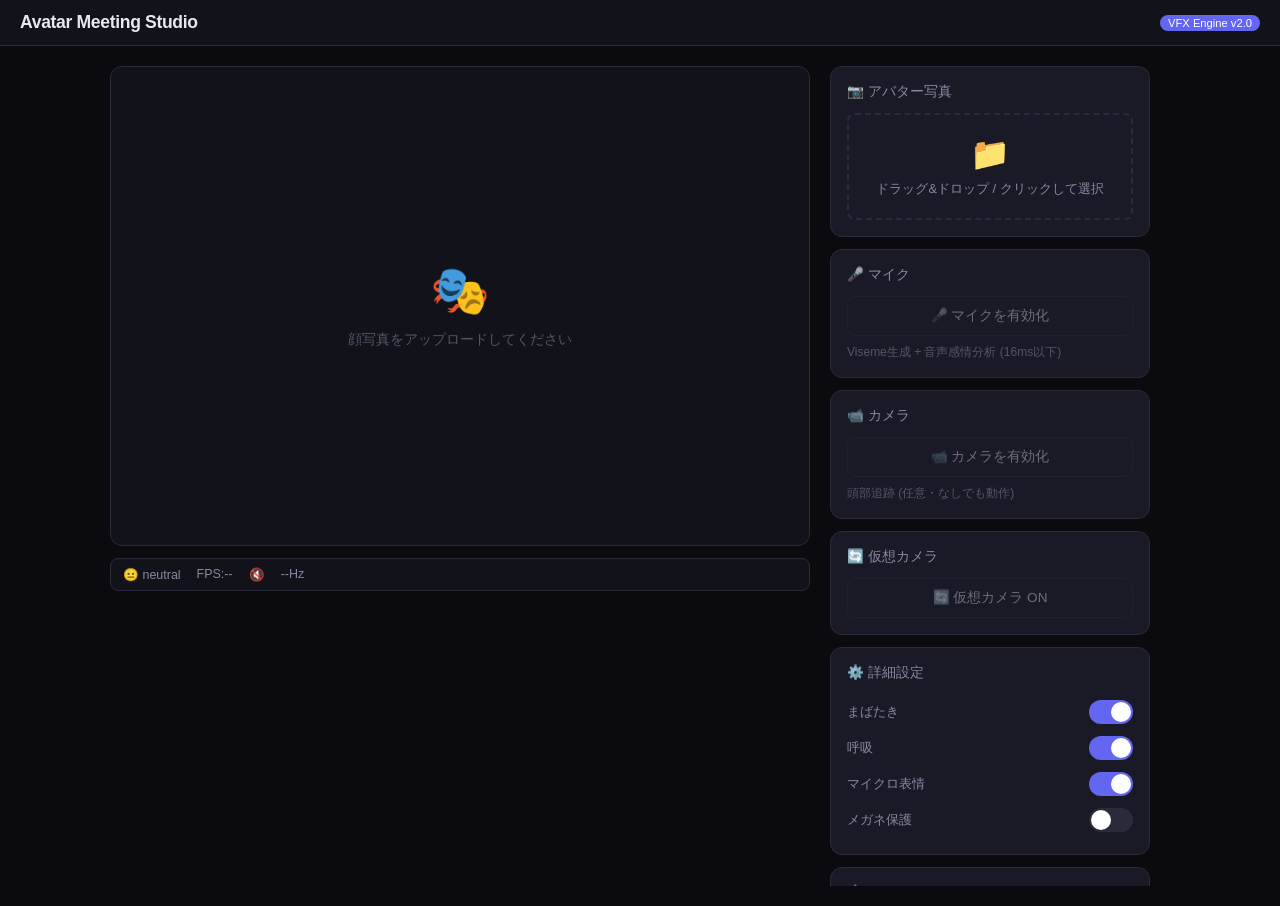
<file: avatar-meeting-v2/frontend/index.html>
<!DOCTYPE html>
<html lang="ja">
<head>
  <meta charset="UTF-8">
  <meta name="viewport" content="width=device-width, initial-scale=1.0, viewport-fit=cover">
  <title>Avatar Meeting Studio v2</title>
  <link rel="stylesheet" href="css/style.css?v=3">
</head>
<body>

  <!-- Header -->
  <header class="header">
    <h1>Avatar Meeting Studio</h1>
    <span class="badge">VFX Engine v2.0</span>
  </header>

  <!-- Main layout -->
  <div class="main">

    <!-- Left: Viewport -->
    <div class="viewport">
      <div class="canvas-wrap">
        <div id="ph" class="placeholder">
          <div class="icon">🎭</div>
          <p>顔写真をアップロードしてください</p>
        </div>
        <canvas id="av"></canvas>
        <div id="lb" class="live-badge">
          <span class="live-dot"></span>
          LIVE
        </div>
      </div>

      <!-- Audio visualizer -->
      <div id="vw" class="viz-wrap"></div>

      <!-- Status bar -->
      <div class="status-bar">
        <span id="se">😐 neutral</span>
        <span id="sf">FPS:--</span>
        <span id="ss">🔇</span>
        <span id="sh">--Hz</span>
      </div>
    </div>

    <!-- Right: Controls -->
    <div class="controls">

      <!-- Upload -->
      <div class="card">
        <h3>📷 アバター写真</h3>
        <div id="ua" class="upload-area">
          <div class="icon">📁</div>
          <p>ドラッグ&amp;ドロップ / クリックして選択</p>
          <img id="th" alt="preview">
        </div>
        <input type="file" id="fi" accept="image/jpeg,image/png">
      </div>

      <!-- Mic -->
      <div class="card">
        <h3>🎤 マイク</h3>
        <button id="bm" class="btn" disabled>🎤 マイクを有効化</button>
        <p style="font-size:0.75rem; color:var(--text-muted); margin-top:8px;">
          Viseme生成 + 音声感情分析 (16ms以下)
        </p>
      </div>

      <!-- Camera -->
      <div class="card">
        <h3>📹 カメラ</h3>
        <button id="bc" class="btn" disabled>📹 カメラを有効化</button>
        <p style="font-size:0.75rem; color:var(--text-muted); margin-top:8px;">
          頭部追跡 (任意・なしでも動作)
        </p>
      </div>

      <!-- Virtual Camera -->
      <div class="card">
        <h3>🔄 仮想カメラ</h3>
        <button id="bv" class="btn" disabled>🔄 仮想カメラ ON</button>
      </div>

      <!-- Settings -->
      <div class="card">
        <h3>⚙️ 詳細設定</h3>

        <div class="setting-row">
          <label for="t_blink">まばたき</label>
          <div class="toggle">
            <input type="checkbox" id="t_blink" class="tg" checked>
            <span class="slider"></span>
          </div>
        </div>

        <div class="setting-row">
          <label for="t_breath">呼吸</label>
          <div class="toggle">
            <input type="checkbox" id="t_breath" class="tg" checked>
            <span class="slider"></span>
          </div>
        </div>

        <div class="setting-row">
          <label for="t_micro">マイクロ表情</label>
          <div class="toggle">
            <input type="checkbox" id="t_micro" class="tg" checked>
            <span class="slider"></span>
          </div>
        </div>

        <div class="setting-row">
          <label for="t_glass">メガネ保護</label>
          <div class="toggle">
            <input type="checkbox" id="t_glass" class="tg">
            <span class="slider"></span>
          </div>
        </div>
      </div>

      <!-- Log -->
      <div class="card">
        <h3>📋 ログ</h3>
        <div id="lg" class="log-box"></div>
      </div>

    </div>
  </div>

  <!-- JS modules -->
  <script type="module" src="js/app.js"></script>

</body>
</html>
</file>
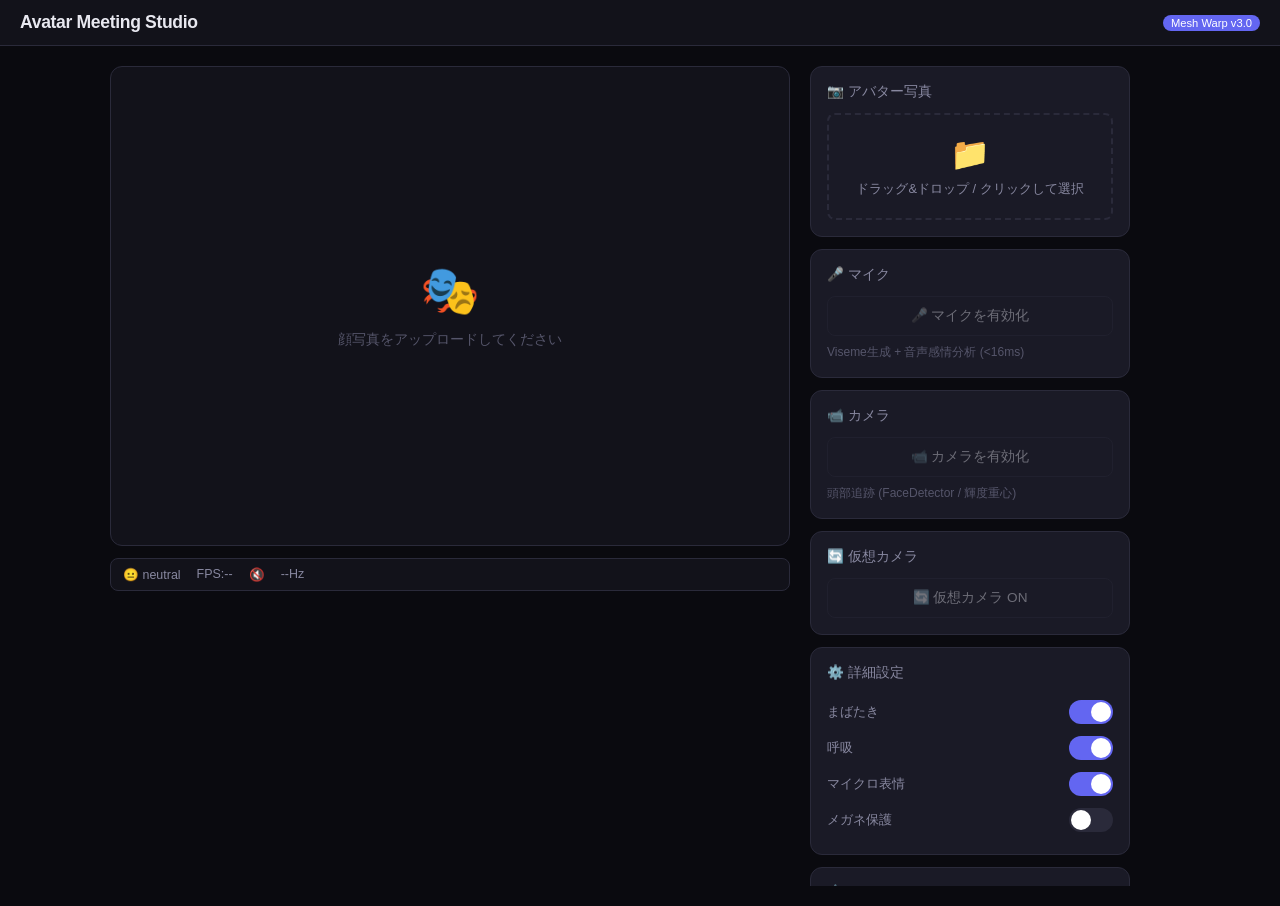
<file: avatar-meeting-v3/frontend/index.html>
<!DOCTYPE html>
<html lang="ja">
<head>
  <meta charset="UTF-8">
  <meta name="viewport" content="width=device-width, initial-scale=1.0, viewport-fit=cover">
  <title>Avatar Meeting Studio v3</title>
  <link rel="stylesheet" href="css/style.css">
</head>
<body>

  <header class="header">
    <h1>Avatar Meeting Studio</h1>
    <span class="badge">Mesh Warp v3.0</span>
  </header>

  <div class="main">
    <!-- Left: Viewport -->
    <div class="viewport">
      <div class="canvas-wrap">
        <div id="ph" class="placeholder">
          <div class="icon">🎭</div>
          <p>顔写真をアップロードしてください</p>
        </div>
        <canvas id="av"></canvas>
        <div id="lb" class="live-badge"><span class="live-dot"></span>LIVE</div>
        <!-- Camera PIP -->
        <div class="cam-pip" id="pip">
          <video id="pv" autoplay playsinline muted></video>
        </div>
      </div>

      <div id="vw" class="viz-wrap"></div>

      <div class="status-bar">
        <span id="se">😐 neutral</span>
        <span id="sf">FPS:--</span>
        <span id="ss">🔇</span>
        <span id="sh">--Hz</span>
      </div>
    </div>

    <!-- Right: Controls -->
    <div class="controls">
      <div class="card">
        <h3>📷 アバター写真</h3>
        <div id="ua" class="upload-area">
          <div class="icon">📁</div>
          <p>ドラッグ&amp;ドロップ / クリックして選択</p>
          <img id="th" alt="preview">
        </div>
        <input type="file" id="fi" accept="image/jpeg,image/png">
      </div>

      <div class="card">
        <h3>🎤 マイク</h3>
        <button id="bm" class="btn" disabled>🎤 マイクを有効化</button>
        <p style="font-size:0.75rem;color:var(--text-muted);margin-top:8px;">
          Viseme生成 + 音声感情分析 (&lt;16ms)
        </p>
      </div>

      <div class="card">
        <h3>📹 カメラ</h3>
        <button id="bc" class="btn" disabled>📹 カメラを有効化</button>
        <p style="font-size:0.75rem;color:var(--text-muted);margin-top:8px;">
          頭部追跡 (FaceDetector / 輝度重心)
        </p>
      </div>

      <div class="card">
        <h3>🔄 仮想カメラ</h3>
        <button id="bv" class="btn" disabled>🔄 仮想カメラ ON</button>
      </div>

      <div class="card">
        <h3>⚙️ 詳細設定</h3>
        <div class="setting-row">
          <label for="t_blink">まばたき</label>
          <div class="toggle"><input type="checkbox" id="t_blink" class="tg" checked><span class="slider"></span></div>
        </div>
        <div class="setting-row">
          <label for="t_breath">呼吸</label>
          <div class="toggle"><input type="checkbox" id="t_breath" class="tg" checked><span class="slider"></span></div>
        </div>
        <div class="setting-row">
          <label for="t_micro">マイクロ表情</label>
          <div class="toggle"><input type="checkbox" id="t_micro" class="tg" checked><span class="slider"></span></div>
        </div>
        <div class="setting-row">
          <label for="t_glass">メガネ保護</label>
          <div class="toggle"><input type="checkbox" id="t_glass" class="tg"><span class="slider"></span></div>
        </div>
      </div>

      <div class="card">
        <h3>📋 ログ</h3>
        <div id="lg" class="log-box"></div>
      </div>
    </div>
  </div>

  <!-- Scripts (no ES modules — plain script tags) -->
  <script src="js/perlin-noise.js"></script>
  <script src="js/audio-analyzer.js"></script>
  <script src="js/mesh-warp-engine.js"></script>
  <script src="js/face-tracker.js"></script>
  <script src="js/engine.js"></script>
  <script src="js/app.js"></script>

</body>
</html>
</file>
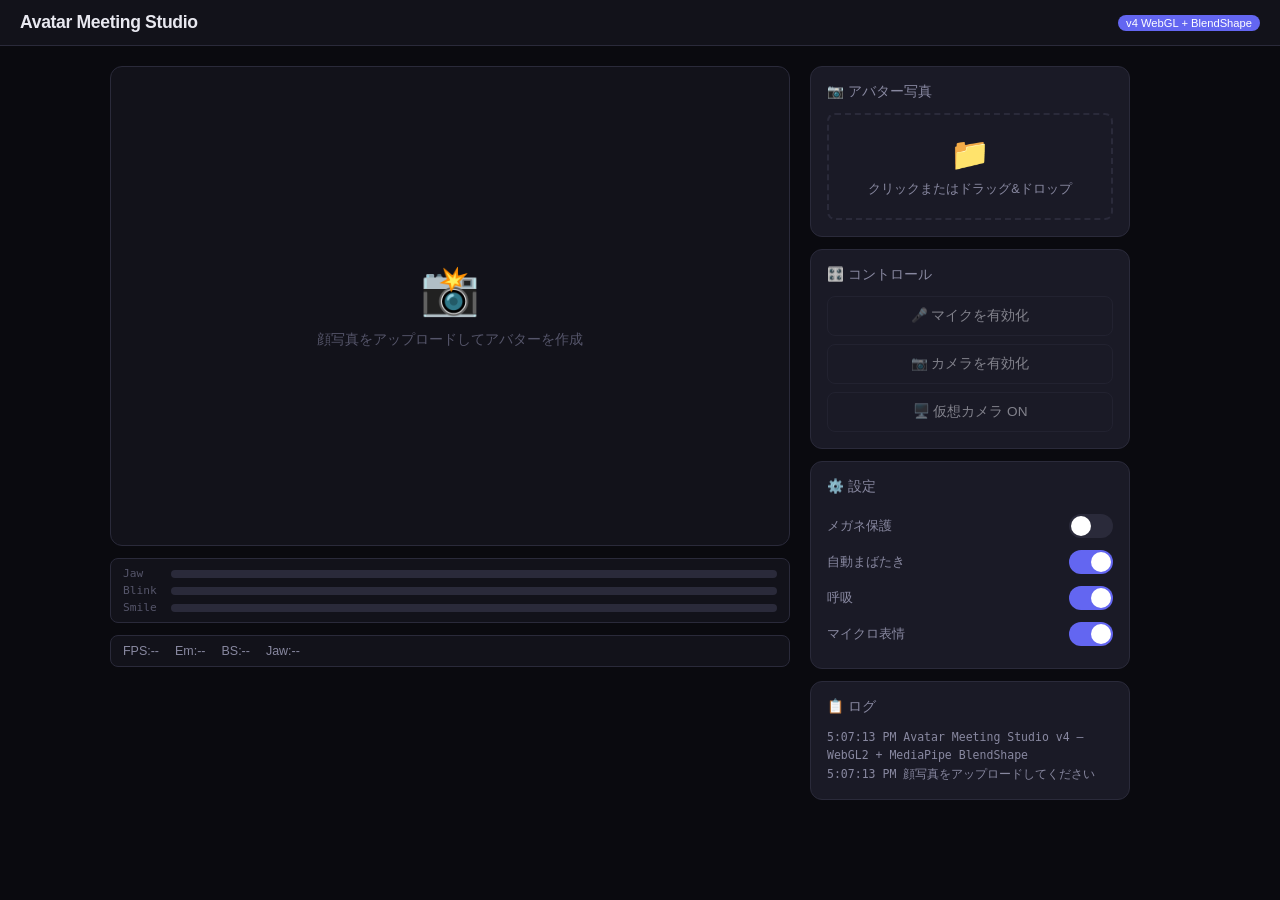
<file: avatar-meeting-v4/frontend/index.html>
<!DOCTYPE html>
<html lang="ja">
<head>
  <meta charset="UTF-8">
  <meta name="viewport" content="width=device-width, initial-scale=1.0">
  <title>Avatar Meeting Studio v4</title>
  <link rel="stylesheet" href="css/style.css">
</head>
<body>

  <!-- Header -->
  <header class="header">
    <h1>Avatar Meeting Studio</h1>
    <span class="badge">v4 WebGL + BlendShape</span>
  </header>

  <!-- Main layout -->
  <main class="main">

    <!-- Viewport -->
    <section class="viewport">
      <div class="canvas-wrap">
        <canvas id="av"></canvas>
        <div id="placeholder" class="placeholder">
          <div class="icon">📸</div>
          <p>顔写真をアップロードしてアバターを作成</p>
        </div>
        <div id="live-badge" class="live-badge">
          <span class="live-dot"></span> LIVE
        </div>
        <div id="cam-pip" class="cam-pip">
          <video id="cam-video" autoplay playsinline muted></video>
        </div>
      </div>

      <!-- Audio visualizer -->
      <div id="viz-wrap" class="viz-wrap"></div>

      <!-- BlendShape debug bars -->
      <div class="bs-debug" id="bs-debug">
        <div class="bs-row"><span class="bs-label">Jaw</span><div class="bs-track"><div class="bs-bar" id="bar-jaw"></div></div></div>
        <div class="bs-row"><span class="bs-label">Blink</span><div class="bs-track"><div class="bs-bar bar-cyan" id="bar-blink"></div></div></div>
        <div class="bs-row"><span class="bs-label">Smile</span><div class="bs-track"><div class="bs-bar bar-green" id="bar-smile"></div></div></div>
      </div>

      <!-- Status bar -->
      <div class="status-bar">
        <span id="sfps">FPS:--</span>
        <span id="semo">Em:--</span>
        <span id="sbs">BS:--</span>
        <span id="sjaw">Jaw:--</span>
      </div>
    </section>

    <!-- Controls -->
    <aside class="controls">

      <!-- Upload -->
      <div class="card">
        <h3>📷 アバター写真</h3>
        <div id="upload-area" class="upload-area">
          <div class="icon">📁</div>
          <p>クリックまたはドラッグ&ドロップ</p>
          <img id="preview-img" alt="preview">
        </div>
        <input type="file" id="file-input" accept="image/*">
      </div>

      <!-- Controls -->
      <div class="card">
        <h3>🎛️ コントロール</h3>
        <button id="btn-mic" class="btn" disabled>🎤 マイクを有効化</button>
        <button id="btn-cam" class="btn" disabled>📷 カメラを有効化</button>
        <button id="btn-vcam" class="btn" disabled>🖥️ 仮想カメラ ON</button>
      </div>

      <!-- Settings -->
      <div class="card">
        <h3>⚙️ 設定</h3>
        <div class="setting-row">
          <label for="tog-glasses">メガネ保護</label>
          <label class="toggle"><input type="checkbox" id="tog-glasses"><span class="slider"></span></label>
        </div>
        <div class="setting-row">
          <label for="tog-blink">自動まばたき</label>
          <label class="toggle"><input type="checkbox" id="tog-blink" checked><span class="slider"></span></label>
        </div>
        <div class="setting-row">
          <label for="tog-breath">呼吸</label>
          <label class="toggle"><input type="checkbox" id="tog-breath" checked><span class="slider"></span></label>
        </div>
        <div class="setting-row">
          <label for="tog-micro">マイクロ表情</label>
          <label class="toggle"><input type="checkbox" id="tog-micro" checked><span class="slider"></span></label>
        </div>
      </div>

      <!-- Log -->
      <div class="card">
        <h3>📋 ログ</h3>
        <div id="log-box" class="log-box"></div>
      </div>

    </aside>
  </main>

  <!-- Scripts (no ES modules — global scope) -->
  <script src="js/perlin-noise.js"></script>
  <script src="js/audio-analyzer.js"></script>
  <script src="js/webgl-warp.js"></script>
  <script src="js/face-capture.js"></script>
  <script src="js/blend-shape-driver.js"></script>
  <script src="js/idle-animator.js"></script>
  <script src="js/engine.js"></script>
  <script src="js/app.js"></script>

</body>
</html>
</file>
<file: avatar-meeting-v2/frontend/css/style.css>
/* ============================================================================
   Avatar Meeting Studio v2 — Dark Professional Theme
   ============================================================================ */

:root {
  --bg-primary: #0a0a0f;
  --bg-secondary: #12121a;
  --bg-card: #1a1a26;
  --bg-card-hover: #22223a;
  --accent: #6366f1;
  --accent-glow: rgba(99, 102, 241, 0.25);
  --success: #22c55e;
  --danger: #ef4444;
  --warning: #f59e0b;
  --text-primary: #e8e8f0;
  --text-secondary: #8888a0;
  --text-muted: #55556a;
  --border: #2a2a3a;
  --radius: 12px;
  --radius-sm: 8px;
}

*, *::before, *::after { box-sizing: border-box; margin: 0; padding: 0; }

html {
  font-size: 16px;
  -webkit-text-size-adjust: 100%;
}

body {
  font-family: -apple-system, BlinkMacSystemFont, 'Segoe UI', Roboto, sans-serif;
  background: var(--bg-primary);
  color: var(--text-primary);
  min-height: 100dvh;
  overflow-x: hidden;
}

/* ============================================================================
   Layout
   ============================================================================ */

.header {
  display: flex;
  align-items: center;
  justify-content: space-between;
  padding: 12px 20px;
  background: var(--bg-secondary);
  border-bottom: 1px solid var(--border);
}

.header h1 {
  font-size: 1.1rem;
  font-weight: 600;
  letter-spacing: -0.02em;
}

.header .badge {
  font-size: 0.7rem;
  padding: 2px 8px;
  border-radius: 20px;
  background: var(--accent);
  color: white;
  font-weight: 500;
}

.main {
  display: flex;
  gap: 20px;
  padding: 20px;
  max-width: 1100px;
  margin: 0 auto;
}

.viewport {
  flex: 1;
  min-width: 0;
  max-width: 700px;
  display: flex;
  flex-direction: column;
  gap: 12px;
}

.controls {
  width: 320px;
  flex-shrink: 0;
  display: flex;
  flex-direction: column;
  gap: 12px;
  max-height: calc(100dvh - 80px);
  overflow-y: auto;
}

/* ============================================================================
   Cards
   ============================================================================ */

.card {
  background: var(--bg-card);
  border: 1px solid var(--border);
  border-radius: var(--radius);
  padding: 16px;
}

.card h3 {
  font-size: 0.85rem;
  color: var(--text-secondary);
  margin-bottom: 12px;
  font-weight: 500;
}

/* ============================================================================
   Avatar Canvas
   ============================================================================ */

.canvas-wrap {
  position: relative;
  background: var(--bg-secondary);
  border-radius: var(--radius);
  border: 1px solid var(--border);
  overflow: hidden;
  aspect-ratio: 4/3;
  max-height: 480px;
  display: flex;
  align-items: center;
  justify-content: center;
}

.canvas-wrap canvas {
  max-width: 100%;
  max-height: 100%;
  display: none;
}

.placeholder {
  text-align: center;
  color: var(--text-muted);
  padding: 40px;
}

.placeholder .icon {
  font-size: 3rem;
  margin-bottom: 12px;
}

.placeholder p {
  font-size: 0.85rem;
}

/* LIVE badge */
.live-badge {
  display: none;
  position: absolute;
  top: 12px;
  left: 12px;
  align-items: center;
  gap: 6px;
  background: var(--danger);
  color: white;
  padding: 4px 10px;
  border-radius: 20px;
  font-size: 0.7rem;
  font-weight: 700;
  letter-spacing: 0.05em;
  z-index: 10;
}

.live-dot {
  width: 6px;
  height: 6px;
  border-radius: 50%;
  background: white;
  animation: pulse 1.4s ease-in-out infinite;
}

@keyframes pulse {
  0%, 100% { opacity: 1; }
  50% { opacity: 0.3; }
}

/* ============================================================================
   Audio Visualizer
   ============================================================================ */

.viz-wrap {
  display: none;
  align-items: flex-end;
  gap: 2px;
  height: 48px;
  background: var(--bg-secondary);
  border-radius: var(--radius-sm);
  border: 1px solid var(--border);
  padding: 4px 8px;
}

.vb {
  flex: 1;
  min-height: 2px;
  background: var(--accent);
  border-radius: 2px 2px 0 0;
  transition: height 50ms ease-out;
}

/* ============================================================================
   Status Bar
   ============================================================================ */

.status-bar {
  display: flex;
  gap: 16px;
  padding: 8px 12px;
  background: var(--bg-secondary);
  border-radius: var(--radius-sm);
  border: 1px solid var(--border);
  font-size: 0.78rem;
  color: var(--text-secondary);
  font-variant-numeric: tabular-nums;
}

.status-bar span {
  white-space: nowrap;
}

/* ============================================================================
   Upload Area
   ============================================================================ */

.upload-area {
  border: 2px dashed var(--border);
  border-radius: var(--radius-sm);
  padding: 20px;
  text-align: center;
  cursor: pointer;
  transition: border-color 0.2s, background 0.2s;
}

.upload-area:hover,
.upload-area.over {
  border-color: var(--accent);
  background: var(--accent-glow);
}

.upload-area .icon { font-size: 2rem; margin-bottom: 8px; }
.upload-area p { font-size: 0.8rem; color: var(--text-secondary); }

.upload-area img {
  display: none;
  max-width: 80px;
  max-height: 80px;
  border-radius: 8px;
  margin: 8px auto 0;
  object-fit: cover;
}

input[type="file"] { display: none; }

/* ============================================================================
   Buttons
   ============================================================================ */

.btn {
  display: flex;
  align-items: center;
  justify-content: center;
  gap: 6px;
  width: 100%;
  padding: 10px 16px;
  border: 1px solid var(--border);
  border-radius: var(--radius-sm);
  background: var(--bg-card);
  color: var(--text-primary);
  font-size: 0.85rem;
  cursor: pointer;
  transition: all 0.15s;
}

.btn:hover:not(:disabled) {
  background: var(--bg-card-hover);
  border-color: var(--accent);
}

.btn:disabled {
  cursor: not-allowed;
}

.btn.active {
  background: var(--accent);
  border-color: var(--accent);
  color: white;
}

/* ============================================================================
   Toggle Switch
   ============================================================================ */

.setting-row {
  display: flex;
  align-items: center;
  justify-content: space-between;
  padding: 6px 0;
}

.setting-row label {
  font-size: 0.82rem;
  color: var(--text-secondary);
  cursor: pointer;
}

.toggle {
  position: relative;
  width: 44px;
  height: 24px;
}

.toggle input {
  opacity: 0;
  width: 0;
  height: 0;
}

.toggle .slider {
  position: absolute;
  inset: 0;
  background: var(--border);
  border-radius: 24px;
  cursor: pointer;
  transition: background 0.2s;
}

.toggle .slider::before {
  content: '';
  position: absolute;
  left: 2px;
  top: 2px;
  width: 20px;
  height: 20px;
  background: white;
  border-radius: 50%;
  transition: transform 0.2s;
}

.toggle input:checked + .slider {
  background: var(--accent);
}

.toggle input:checked + .slider::before {
  transform: translateX(20px);
}

/* ============================================================================
   Log Panel
   ============================================================================ */

.log-box {
  max-height: 160px;
  overflow-y: auto;
  font-family: 'SF Mono', Consolas, monospace;
  font-size: 0.72rem;
  line-height: 1.6;
}

.ll { color: var(--text-muted); }
.ll.s { color: var(--success); }
.ll.w { color: var(--warning); }
.ll.e { color: var(--danger); }
.ll.i { color: var(--text-secondary); }

/* ============================================================================
   Responsive
   ============================================================================ */

@media (max-width: 768px) {
  .main {
    flex-direction: column;
    padding: 12px;
  }

  .controls {
    width: 100%;
    max-height: none;
  }

  .canvas-wrap {
    aspect-ratio: auto;
    max-height: 50dvh;
  }
}
</file>
<file: avatar-meeting-v3/frontend/css/style.css>
/* ============================================================================
   Avatar Meeting Studio v3 — Dark Professional Theme
   ============================================================================ */

:root {
  --bg-primary: #0a0a0f;
  --bg-secondary: #12121a;
  --bg-card: #1a1a26;
  --bg-card-hover: #22223a;
  --accent: #6366f1;
  --accent-glow: rgba(99, 102, 241, 0.25);
  --success: #22c55e;
  --danger: #ef4444;
  --warning: #f59e0b;
  --text-primary: #e8e8f0;
  --text-secondary: #8888a0;
  --text-muted: #55556a;
  --border: #2a2a3a;
  --radius: 12px;
  --radius-sm: 8px;
}

*, *::before, *::after { box-sizing: border-box; margin: 0; padding: 0; }
html { font-size: 16px; -webkit-text-size-adjust: 100%; }

body {
  font-family: -apple-system, BlinkMacSystemFont, 'Segoe UI', Roboto, sans-serif;
  background: var(--bg-primary);
  color: var(--text-primary);
  min-height: 100dvh;
  overflow-x: hidden;
}

/* Layout */
.header {
  display: flex; align-items: center; justify-content: space-between;
  padding: 12px 20px;
  background: var(--bg-secondary);
  border-bottom: 1px solid var(--border);
}
.header h1 { font-size: 1.1rem; font-weight: 600; letter-spacing: -0.02em; }
.header .badge {
  font-size: 0.7rem; padding: 2px 8px; border-radius: 20px;
  background: var(--accent); color: white; font-weight: 500;
}

.main {
  display: flex; gap: 20px; padding: 20px;
  max-width: 1100px; margin: 0 auto;
}

.viewport {
  flex: 1; min-width: 0; max-width: 680px;
  display: flex; flex-direction: column; gap: 12px;
}

.controls {
  width: 320px; flex-shrink: 0;
  display: flex; flex-direction: column; gap: 12px;
  max-height: calc(100dvh - 80px); overflow-y: auto;
}

/* Cards */
.card {
  background: var(--bg-card); border: 1px solid var(--border);
  border-radius: var(--radius); padding: 16px;
}
.card h3 {
  font-size: 0.85rem; color: var(--text-secondary);
  margin-bottom: 12px; font-weight: 500;
}

/* Canvas */
.canvas-wrap {
  position: relative; background: var(--bg-secondary);
  border-radius: var(--radius); border: 1px solid var(--border);
  overflow: hidden; aspect-ratio: 4/3; max-height: 480px;
  display: flex; align-items: center; justify-content: center;
}
.canvas-wrap canvas { max-width: 100%; max-height: 100%; display: none; }

.placeholder { text-align: center; color: var(--text-muted); padding: 40px; }
.placeholder .icon { font-size: 3rem; margin-bottom: 12px; }
.placeholder p { font-size: 0.85rem; }

/* LIVE badge */
.live-badge {
  display: none; position: absolute; top: 12px; left: 12px;
  align-items: center; gap: 6px;
  background: var(--danger); color: white;
  padding: 4px 10px; border-radius: 20px;
  font-size: 0.7rem; font-weight: 700; letter-spacing: 0.05em; z-index: 10;
}
.live-dot {
  width: 6px; height: 6px; border-radius: 50%; background: white;
  animation: pulse 1.4s ease-in-out infinite;
}
@keyframes pulse { 0%,100%{opacity:1} 50%{opacity:.3} }

/* Camera PIP */
.cam-pip {
  display: none; position: absolute; bottom: 10px; right: 10px;
  width: 100px; height: 75px; border-radius: 8px;
  border: 2px solid var(--border); overflow: hidden; z-index: 10;
  background: #000;
}
.cam-pip video { width: 100%; height: 100%; object-fit: cover; transform: scaleX(-1); }

/* Visualizer */
.viz-wrap {
  display: none; align-items: flex-end; gap: 2px; height: 48px;
  background: var(--bg-secondary); border-radius: var(--radius-sm);
  border: 1px solid var(--border); padding: 4px 8px;
}
.vb {
  flex: 1; min-height: 2px; background: var(--accent);
  border-radius: 2px 2px 0 0; transition: height 50ms ease-out;
}

/* Status bar */
.status-bar {
  display: flex; gap: 16px; padding: 8px 12px;
  background: var(--bg-secondary); border-radius: var(--radius-sm);
  border: 1px solid var(--border);
  font-size: 0.78rem; color: var(--text-secondary); font-variant-numeric: tabular-nums;
}
.status-bar span { white-space: nowrap; }

/* Upload */
.upload-area {
  border: 2px dashed var(--border); border-radius: var(--radius-sm);
  padding: 20px; text-align: center; cursor: pointer;
  transition: border-color .2s, background .2s;
}
.upload-area:hover, .upload-area.over {
  border-color: var(--accent); background: var(--accent-glow);
}
.upload-area .icon { font-size: 2rem; margin-bottom: 8px; }
.upload-area p { font-size: 0.8rem; color: var(--text-secondary); }
.upload-area img {
  display: none; max-width: 80px; max-height: 80px;
  border-radius: 8px; margin: 8px auto 0; object-fit: cover;
}
input[type="file"] { display: none; }

/* Buttons */
.btn {
  display: flex; align-items: center; justify-content: center; gap: 6px;
  width: 100%; padding: 10px 16px;
  border: 1px solid var(--border); border-radius: var(--radius-sm);
  background: var(--bg-card); color: var(--text-primary);
  font-size: 0.85rem; cursor: pointer; transition: all .15s;
}
.btn:hover:not(:disabled) { background: var(--bg-card-hover); border-color: var(--accent); }
.btn:disabled { cursor: not-allowed; }
.btn.active { background: var(--accent); border-color: var(--accent); color: white; }

/* Toggle */
.setting-row {
  display: flex; align-items: center; justify-content: space-between; padding: 6px 0;
}
.setting-row label { font-size: 0.82rem; color: var(--text-secondary); cursor: pointer; }

.toggle { position: relative; width: 44px; height: 24px; }
.toggle input { opacity: 0; width: 0; height: 0; }
.toggle .slider {
  position: absolute; inset: 0; background: var(--border);
  border-radius: 24px; cursor: pointer; transition: background .2s;
}
.toggle .slider::before {
  content: ''; position: absolute; left: 2px; top: 2px;
  width: 20px; height: 20px; background: white; border-radius: 50%;
  transition: transform .2s;
}
.toggle input:checked + .slider { background: var(--accent); }
.toggle input:checked + .slider::before { transform: translateX(20px); }

/* Log */
.log-box {
  max-height: 160px; overflow-y: auto;
  font-family: 'SF Mono', Consolas, monospace; font-size: 0.72rem; line-height: 1.6;
}
.ll { color: var(--text-muted); }
.ll.s { color: var(--success); }
.ll.w { color: var(--warning); }
.ll.e { color: var(--danger); }
.ll.i { color: var(--text-secondary); }

/* Responsive */
@media (max-width: 768px) {
  .main { flex-direction: column; padding: 12px; }
  .controls { width: 100%; max-height: none; }
  .viewport { max-width: 100%; }
  .canvas-wrap { aspect-ratio: auto; max-height: 50dvh; }
}
</file>
<file: avatar-meeting-v4/frontend/css/style.css>
/* ============================================================================
   Avatar Meeting Studio v4 — Dark Professional Theme
   ============================================================================ */

:root {
  --bg-primary: #0a0a0f;
  --bg-secondary: #12121a;
  --bg-card: #1a1a26;
  --bg-card-hover: #22223a;
  --accent: #6366f1;
  --accent-glow: rgba(99, 102, 241, 0.25);
  --success: #22c55e;
  --danger: #ef4444;
  --warning: #f59e0b;
  --text-primary: #e8e8f0;
  --text-secondary: #8888a0;
  --text-muted: #55556a;
  --border: #2a2a3a;
  --radius: 12px;
  --radius-sm: 8px;
}

*, *::before, *::after { box-sizing: border-box; margin: 0; padding: 0; }
html { font-size: 16px; -webkit-text-size-adjust: 100%; }

body {
  font-family: -apple-system, BlinkMacSystemFont, 'Segoe UI', Roboto, sans-serif;
  background: var(--bg-primary);
  color: var(--text-primary);
  min-height: 100dvh;
  overflow-x: hidden;
}

/* Layout */
.header {
  display: flex; align-items: center; justify-content: space-between;
  padding: 12px 20px;
  background: var(--bg-secondary);
  border-bottom: 1px solid var(--border);
}
.header h1 { font-size: 1.1rem; font-weight: 600; letter-spacing: -0.02em; }
.header .badge {
  font-size: 0.7rem; padding: 2px 8px; border-radius: 20px;
  background: var(--accent); color: white; font-weight: 500;
}

.main {
  display: flex; gap: 20px; padding: 20px;
  max-width: 1100px; margin: 0 auto;
}

.viewport {
  flex: 1; min-width: 0; max-width: 680px;
  display: flex; flex-direction: column; gap: 12px;
}

.controls {
  width: 320px; flex-shrink: 0;
  display: flex; flex-direction: column; gap: 12px;
  max-height: calc(100dvh - 80px); overflow-y: auto;
}

/* Cards */
.card {
  background: var(--bg-card); border: 1px solid var(--border);
  border-radius: var(--radius); padding: 16px;
}
.card h3 {
  font-size: 0.85rem; color: var(--text-secondary);
  margin-bottom: 12px; font-weight: 500;
}

/* Canvas */
.canvas-wrap {
  position: relative; background: var(--bg-secondary);
  border-radius: var(--radius); border: 1px solid var(--border);
  overflow: hidden; aspect-ratio: 4/3; max-height: 480px;
  display: flex; align-items: center; justify-content: center;
}
.canvas-wrap canvas { max-width: 100%; max-height: 100%; display: none; }

.placeholder { text-align: center; color: var(--text-muted); padding: 40px; }
.placeholder .icon { font-size: 3rem; margin-bottom: 12px; }
.placeholder p { font-size: 0.85rem; }

/* LIVE badge */
.live-badge {
  display: none; position: absolute; top: 12px; left: 12px;
  align-items: center; gap: 6px;
  background: var(--danger); color: white;
  padding: 4px 10px; border-radius: 20px;
  font-size: 0.7rem; font-weight: 700; letter-spacing: 0.05em; z-index: 10;
}
.live-dot {
  width: 6px; height: 6px; border-radius: 50%; background: white;
  animation: pulse 1.4s ease-in-out infinite;
}
@keyframes pulse { 0%,100%{opacity:1} 50%{opacity:.3} }

/* Camera PIP */
.cam-pip {
  display: none; position: absolute; bottom: 10px; right: 10px;
  width: 100px; height: 75px; border-radius: 8px;
  border: 2px solid var(--border); overflow: hidden; z-index: 10;
  background: #000;
}
.cam-pip video { width: 100%; height: 100%; object-fit: cover; transform: scaleX(-1); }

/* Visualizer */
.viz-wrap {
  display: none; align-items: flex-end; gap: 2px; height: 48px;
  background: var(--bg-secondary); border-radius: var(--radius-sm);
  border: 1px solid var(--border); padding: 4px 8px;
}
.vb {
  flex: 1; min-height: 2px; background: var(--accent);
  border-radius: 2px 2px 0 0; transition: height 50ms ease-out;
}

/* BlendShape debug bars */
.bs-debug {
  display: flex; flex-direction: column; gap: 4px;
  background: var(--bg-secondary); border-radius: var(--radius-sm);
  border: 1px solid var(--border); padding: 8px 12px;
}
.bs-row {
  display: flex; align-items: center; gap: 8px;
}
.bs-label {
  font-size: 0.7rem; color: var(--text-muted); width: 40px;
  font-family: 'SF Mono', Consolas, monospace;
}
.bs-track {
  flex: 1; height: 8px; background: var(--border); border-radius: 4px;
  overflow: hidden;
}
.bs-bar {
  height: 100%; width: 0%; background: var(--accent); border-radius: 4px;
  transition: width 60ms ease-out;
}
.bs-bar.bar-cyan { background: #22d3ee; }
.bs-bar.bar-green { background: var(--success); }

/* Status bar */
.status-bar {
  display: flex; gap: 16px; padding: 8px 12px;
  background: var(--bg-secondary); border-radius: var(--radius-sm);
  border: 1px solid var(--border);
  font-size: 0.78rem; color: var(--text-secondary); font-variant-numeric: tabular-nums;
}
.status-bar span { white-space: nowrap; }

/* Upload */
.upload-area {
  border: 2px dashed var(--border); border-radius: var(--radius-sm);
  padding: 20px; text-align: center; cursor: pointer;
  transition: border-color .2s, background .2s;
}
.upload-area:hover, .upload-area.over {
  border-color: var(--accent); background: var(--accent-glow);
}
.upload-area .icon { font-size: 2rem; margin-bottom: 8px; }
.upload-area p { font-size: 0.8rem; color: var(--text-secondary); }
.upload-area img {
  display: none; max-width: 80px; max-height: 80px;
  border-radius: 8px; margin: 8px auto 0; object-fit: cover;
}
input[type="file"] { display: none; }

/* Buttons */
.btn {
  display: flex; align-items: center; justify-content: center; gap: 6px;
  width: 100%; padding: 10px 16px;
  border: 1px solid var(--border); border-radius: var(--radius-sm);
  background: var(--bg-card); color: var(--text-primary);
  font-size: 0.85rem; cursor: pointer; transition: all .15s;
  margin-bottom: 8px;
}
.btn:last-child { margin-bottom: 0; }
.btn:hover:not(:disabled) { background: var(--bg-card-hover); border-color: var(--accent); }
.btn:disabled { cursor: not-allowed; opacity: 0.5; }
.btn.active { background: var(--accent); border-color: var(--accent); color: white; }

/* Toggle */
.setting-row {
  display: flex; align-items: center; justify-content: space-between; padding: 6px 0;
}
.setting-row label { font-size: 0.82rem; color: var(--text-secondary); cursor: pointer; }

.toggle { position: relative; width: 44px; height: 24px; }
.toggle input { opacity: 0; width: 0; height: 0; }
.toggle .slider {
  position: absolute; inset: 0; background: var(--border);
  border-radius: 24px; cursor: pointer; transition: background .2s;
}
.toggle .slider::before {
  content: ''; position: absolute; left: 2px; top: 2px;
  width: 20px; height: 20px; background: white; border-radius: 50%;
  transition: transform .2s;
}
.toggle input:checked + .slider { background: var(--accent); }
.toggle input:checked + .slider::before { transform: translateX(20px); }

/* Log */
.log-box {
  max-height: 160px; overflow-y: auto;
  font-family: 'SF Mono', Consolas, monospace; font-size: 0.72rem; line-height: 1.6;
}
.ll { color: var(--text-muted); }
.ll.s { color: var(--success); }
.ll.w { color: var(--warning); }
.ll.e { color: var(--danger); }
.ll.i { color: var(--text-secondary); }

/* Loading spinner */
.spinner {
  display: inline-block; width: 16px; height: 16px;
  border: 2px solid var(--border); border-top-color: var(--accent);
  border-radius: 50%; animation: spin 0.8s linear infinite;
}
@keyframes spin { to { transform: rotate(360deg); } }

/* Responsive */
@media (max-width: 768px) {
  .main { flex-direction: column; padding: 12px; }
  .controls { width: 100%; max-height: none; }
  .viewport { max-width: 100%; }
  .canvas-wrap { aspect-ratio: auto; max-height: 50dvh; }
}
</file>
